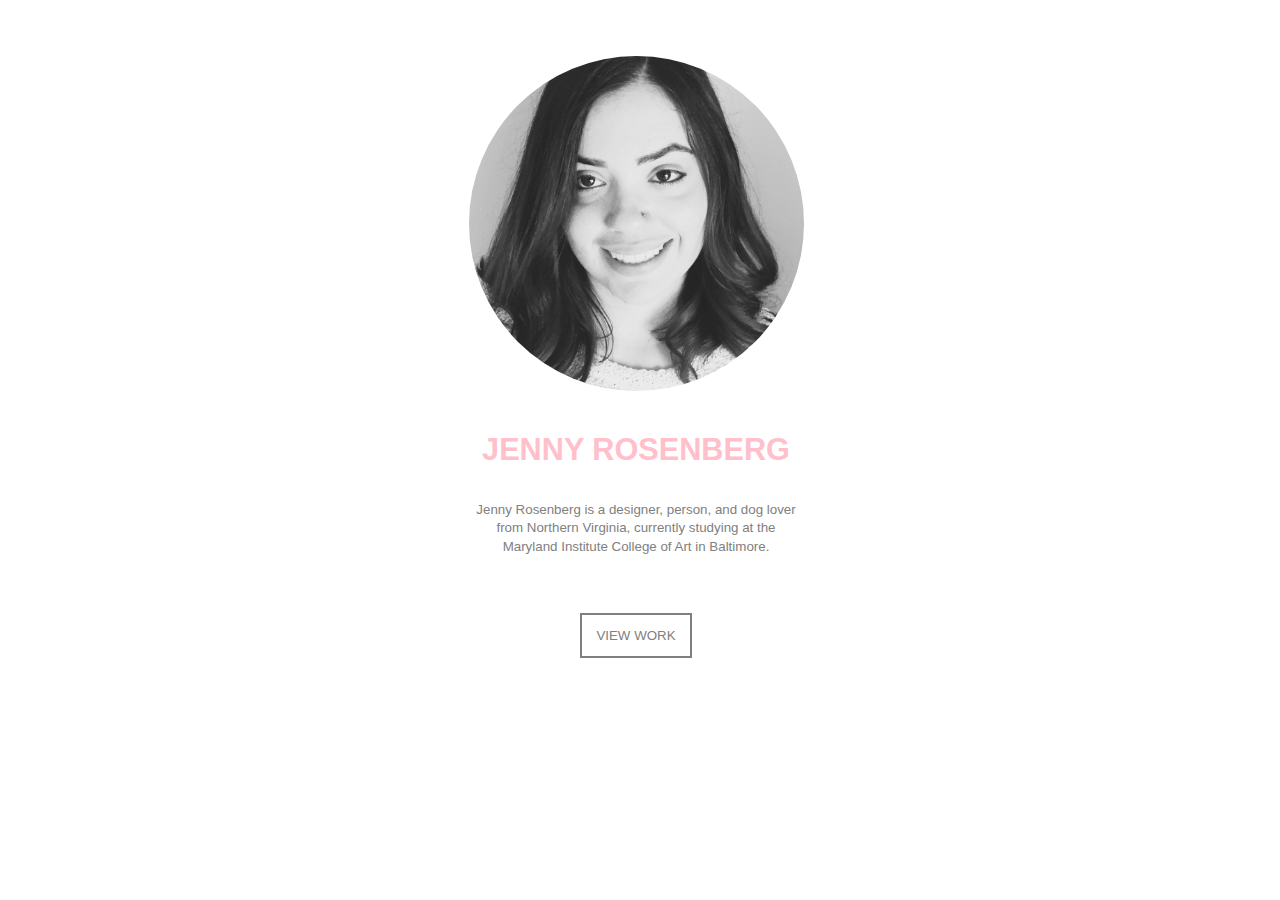
<file: index.html>
<!doctype html>

<html>
  <head>
    <!-- this is the proper meta tag to use common special characters, etc. -->
    <meta charset="UTF-8" />

    <!-- this is necessary for responsive @media queries to work properly -->
    <meta name="viewport" content="width=device-width, initial-scale=1">

    <!-- The Title to your website. Shows in the browser tab or window, as well as in search engine results. Not actually on the page anywhere -->
    <title>Welcome!</title>

    <link href="https://opensource.keycdn.com/fontawesome/4.7.0/font-awesome.min.css" type="text/css" rel="stylesheet" />
    <link href="landing.css" type="text/css" rel="stylesheet" />

    


  </head>

  <body>

  <div class=center>
  

  <img src= me2.jpg style="width:335px";>

  <h4>
    Jenny Rosenberg
  </h4>

 
 <div class=text>

 
  <p1>
    <br>Jenny Rosenberg is a designer, person, and dog lover from Northern Virginia, currently studying at the Maryland Institute College of Art in Baltimore. <br> <br> <br> <br>
  </p1>

  </div>
  

 
 <div class=button>

  <a href="portfolio.html" class="button3">VIEW WORK</a>

  </div>

</div>


  



  </body>

  <footer class=col-12>
      <p4>© copyright <span class="year dynamic">2017</span> JENNY ROSENBERG</p>
    </footer>


  </html>
</file>
<file: landing.css>
.center {
	margin-left: 10em;
	margin-right: 10em; 

}

body {
	background-color: white;
	margin-top: 3.5em;
	margin-left: 0em;

	
}

img {
	border-radius: 50%;
	display: block;
	margin-left: auto;
	margin-right: auto;
}

h4 {
	font-family: helvetica;
	font-size: 23pt;
	text-transform: uppercase;
	color: pink;
	text-align: center;
	margin-bottom: .5em;
	
	
}

.button {
	max-width: 7em;
	margin-right: auto;
	margin-left: auto;
}

.text {

	max-width: 20em;
	margin-right: auto;
	margin-left: auto;
}



p1 {
	font-family: helvetica;
	font-size: 10pt;
	line-height: 14pt;
	color: grey;
	text-align: center;
	margin-right: auto;
	margin-left: auto;
	display: block;
	
}

.button3 {
	font-family: helvetica;
	text-transform: uppercase;
	padding: 1em;
	border: .2em solid grey;
	color: grey;
	margin-left: 6em;
	font-size: 10pt;
	margin-right: auto;
	margin-left: auto;
	display: block;
	
	text-align: center;

}

.button3:link {
	text-decoration: none;
}


.button3:hover {
	color: pink;
	border-color: pink;
}


footer {
	display: none;
}



@media (max-width: 500px) {

	.center {
	margin-left: 1em;
	margin-right: 1em; 

}


}


@media (min-width: 500px) {

	.center {
	margin-left: 5em;
	margin-right: 5em; 


}


}


@media (min-width: 700px) {

	.center {
	margin-left: 8em;
	margin-right: 8em; 


}

}


@media (min-width: 900px) {

	.center {
	margin-left: 15em;
	margin-right: 15em; 


}

}
</file>
<file: portfolio/landing.css>
.center {
	margin-left: 10em;
	margin-right: 10em; 

}

body {
	background-color: white;
	margin-top: 3.5em;
	margin-left: 0em;

	
}

img {
	border-radius: 50%;
	display: block;
	margin-left: auto;
	margin-right: auto;
}

h4 {
	font-family: helvetica;
	font-size: 23pt;
	text-transform: uppercase;
	color: pink;
	text-align: center;
	margin-bottom: .5em;
	
	
}

.button {
	max-width: 7em;
	margin-right: auto;
	margin-left: auto;
}

.text {

	max-width: 20em;
	margin-right: auto;
	margin-left: auto;
}



p1 {
	font-family: helvetica;
	font-size: 10pt;
	line-height: 14pt;
	color: grey;
	text-align: center;
	margin-right: auto;
	margin-left: auto;
	display: block;
	
}

.button3 {
	font-family: helvetica;
	text-transform: uppercase;
	padding: 1em;
	border: .2em solid grey;
	color: grey;
	margin-left: 6em;
	font-size: 10pt;
	margin-right: auto;
	margin-left: auto;
	display: block;
	
	text-align: center;

}

.button3:link {
	text-decoration: none;
}


.button3:hover {
	color: pink;
	border-color: pink;
}


footer {
	display: none;
}



@media (max-width: 500px) {

	.center {
	margin-left: 1em;
	margin-right: 1em; 

}


}


@media (min-width: 500px) {

	.center {
	margin-left: 5em;
	margin-right: 5em; 


}


}


@media (min-width: 700px) {

	.center {
	margin-left: 8em;
	margin-right: 8em; 


}

}


@media (min-width: 900px) {

	.center {
	margin-left: 15em;
	margin-right: 15em; 


}

}
</file>
